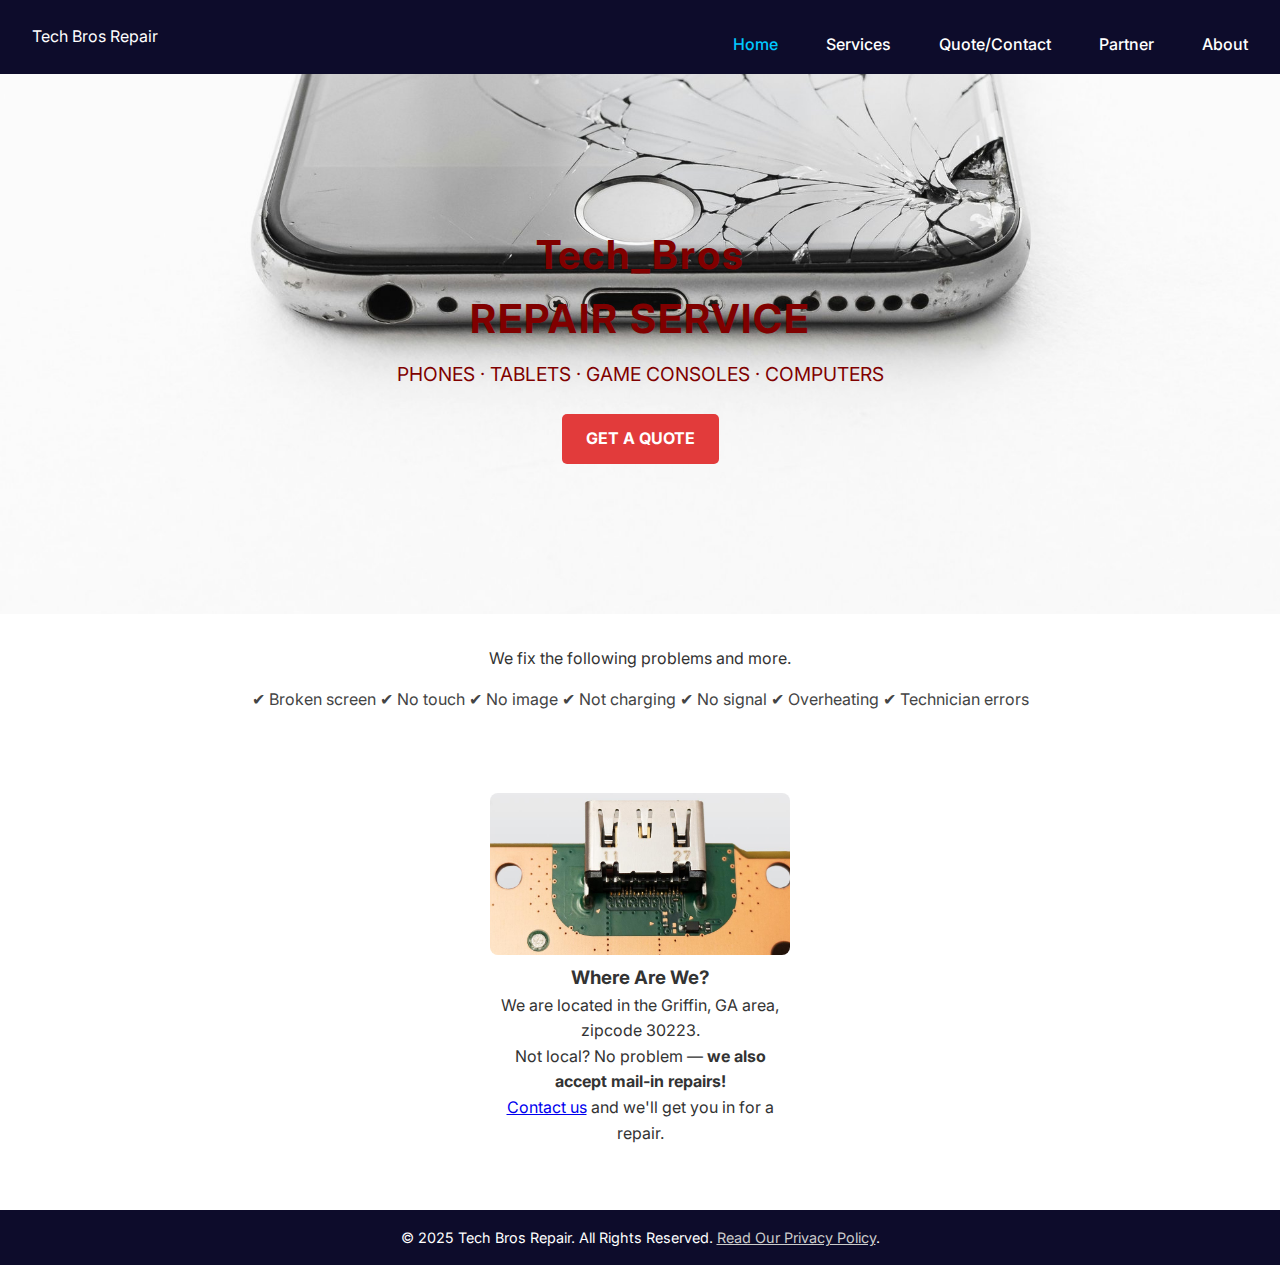
<file: index.html>
<!DOCTYPE html>
<html lang="en">
<head>
  <meta charset="UTF-8" />
  <meta name="viewport" content="width=device-width, initial-scale=1.0"/>
  <title>Tech Bros Repair Service</title>

  
  <link rel="stylesheet" href="styles.css" />
  <link href="https://fonts.googleapis.com/css2?family=Inter:wght@400;600;700&display=swap" rel="stylesheet">
  
</head>
<body>
  <header class="nav-bar">
  <div class="logo">Tech Bros Repair</div>
  
  <nav>
    <ul>
      <li><a href="index.html" class="active">Home</a></li>
      <li><a href="services.html">Services</a></li>
      <li><a href="quote.html">Quote/Contact</a></li>
      <li><a href="partner.html">Partner</a></li>
      <li><a href="about.html">About</a></li> 
    </ul>
  </nav>
</header>




  <section class="hero">
    <h1>Tech_Bros<br>REPAIR SERVICE</h1>
    <p>PHONES · TABLETS · GAME CONSOLES · COMPUTERS</p>
    <a href="quote.html">GET A QUOTE</a>
  </section>

  <section class="services">
    <p>We fix the following problems and more.</p>
    <p class="checks">✔ Broken screen ✔ No touch ✔ No image ✔ Not charging ✔ No signal ✔ Overheating ✔ Technician errors</p>
  </section>

 <section class="features">
  <div class="feature">
    <img src="Assets/Hero3.jpg" alt="Repair" />

    <h3>Where Are We?</h3>
    <p>
      We are located in the Griffin, GA area, zipcode 30223.<br>
      Not local? No problem — <strong>we also accept mail-in repairs!</strong><br>
      <a href="quote.html">Contact us</a> and we'll get you in for a repair.
    </p>
  </div> 
</section>
 


  

  

  <footer>
    &copy; 2025 Tech Bros Repair. All Rights Reserved. <a href="#">Read Our Privacy Policy</a>.
  </footer>
  
  

</body>
</html>
</file>
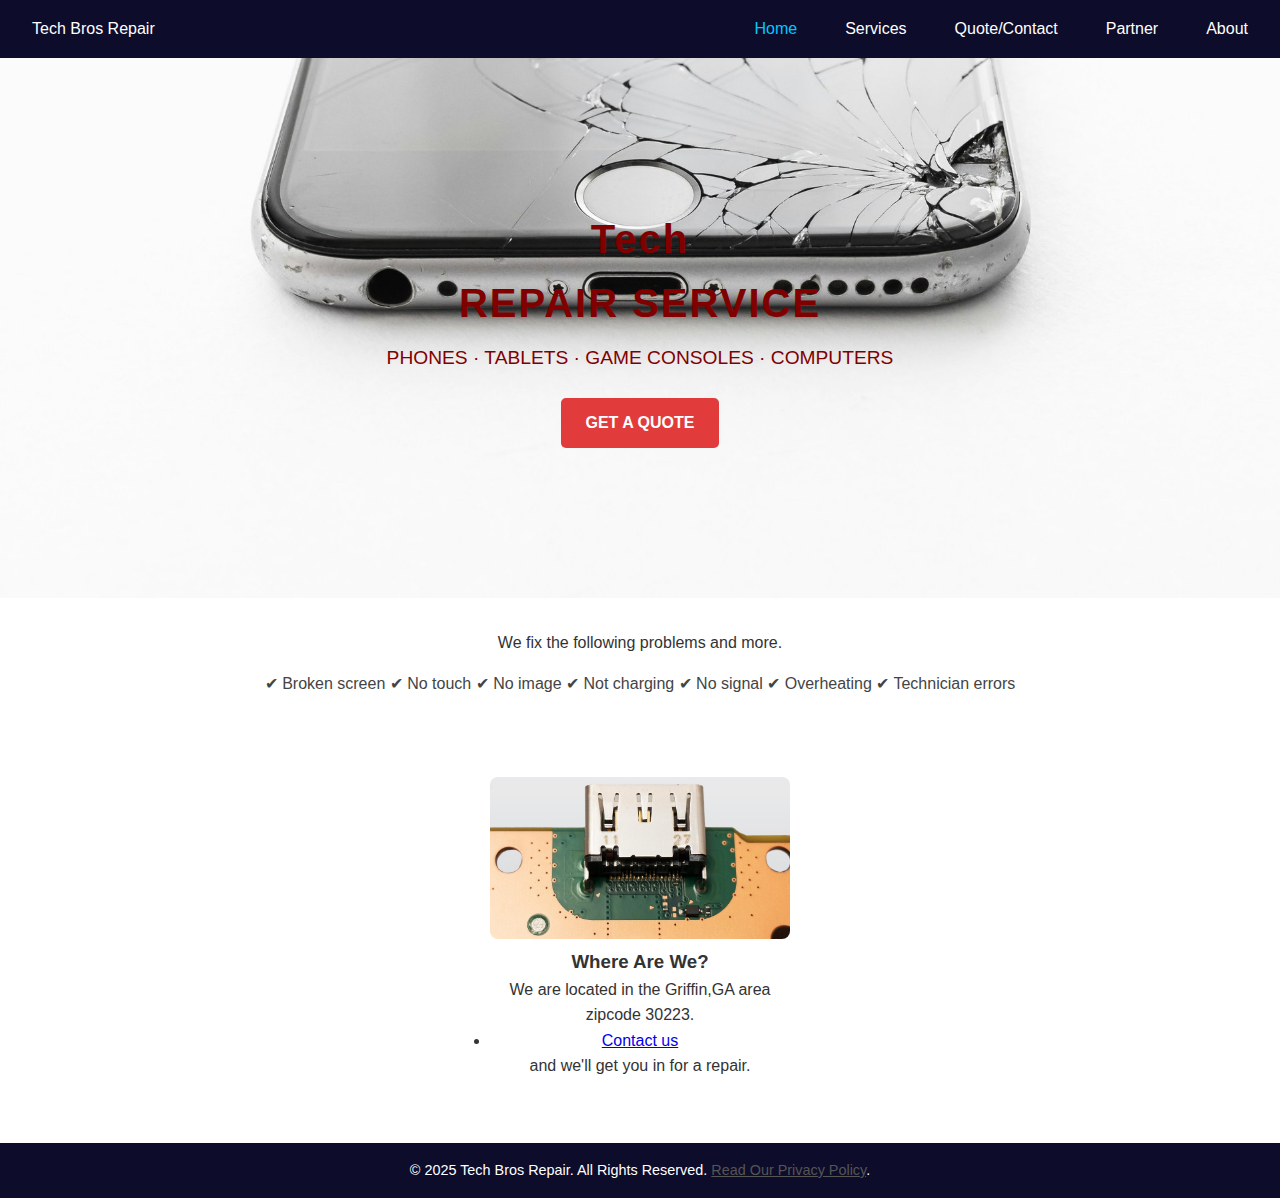
<file: TB_Website/index.html>
<!DOCTYPE html>
<html lang="en">
<head>
  <meta charset="UTF-8" />
  <meta name="viewport" content="width=device-width, initial-scale=1.0"/>
  <title>Tech Bros Repair Service</title>
  <link rel="stylesheet" href="styles.css" />
  <link href="https://fonts.googleapis.com/css2?family=Inter:wght@400;600;700&display=swap" rel="stylesheet">
</head>
<body>
  <header class="nav-bar">
    <div class="logo">Tech Bros Repair</div>
    <nav>
      <ul>
        <li><a href="index.html"class="active">Home</a></li>
        <li><a href="services.html">Services</a></li>
        <li><a href="quote.html">Quote/Contact</a></li>
        <li><a href="partner.html">Partner</a></li>
        <li><a href="about.html">About</a></li>
      </ul>
    </nav>
  </header>



  <section class="hero">
    <h1>Tech<br>REPAIR SERVICE</h1>
    <p>PHONES · TABLETS · GAME CONSOLES · COMPUTERS</p>
    <a href="quote.html">GET A QUOTE</a>
  </section>

  <section class="services">
    <p>We fix the following problems and more.</p>
    <p class="checks">✔ Broken screen ✔ No touch ✔ No image ✔ Not charging ✔ No signal ✔ Overheating ✔ Technician errors</p>
  </section>

  <section class="features">
    <div class="feature">
      <img src="Assets/Hero3.jpg" alt="Repair" />

      <h3>Where Are We?</h3>
      <p>We are located in the Griffin,GA area zipcode 30223.<br><li><a href="quote.html">Contact us</a></li> and we'll get you in for a repair.</p>
    
    
  </section>

  

  

  <footer>
    &copy; 2025 Tech Bros Repair. All Rights Reserved. <a href="#">Read Our Privacy Policy</a>.
  </footer>
</body>
</html>
</file>
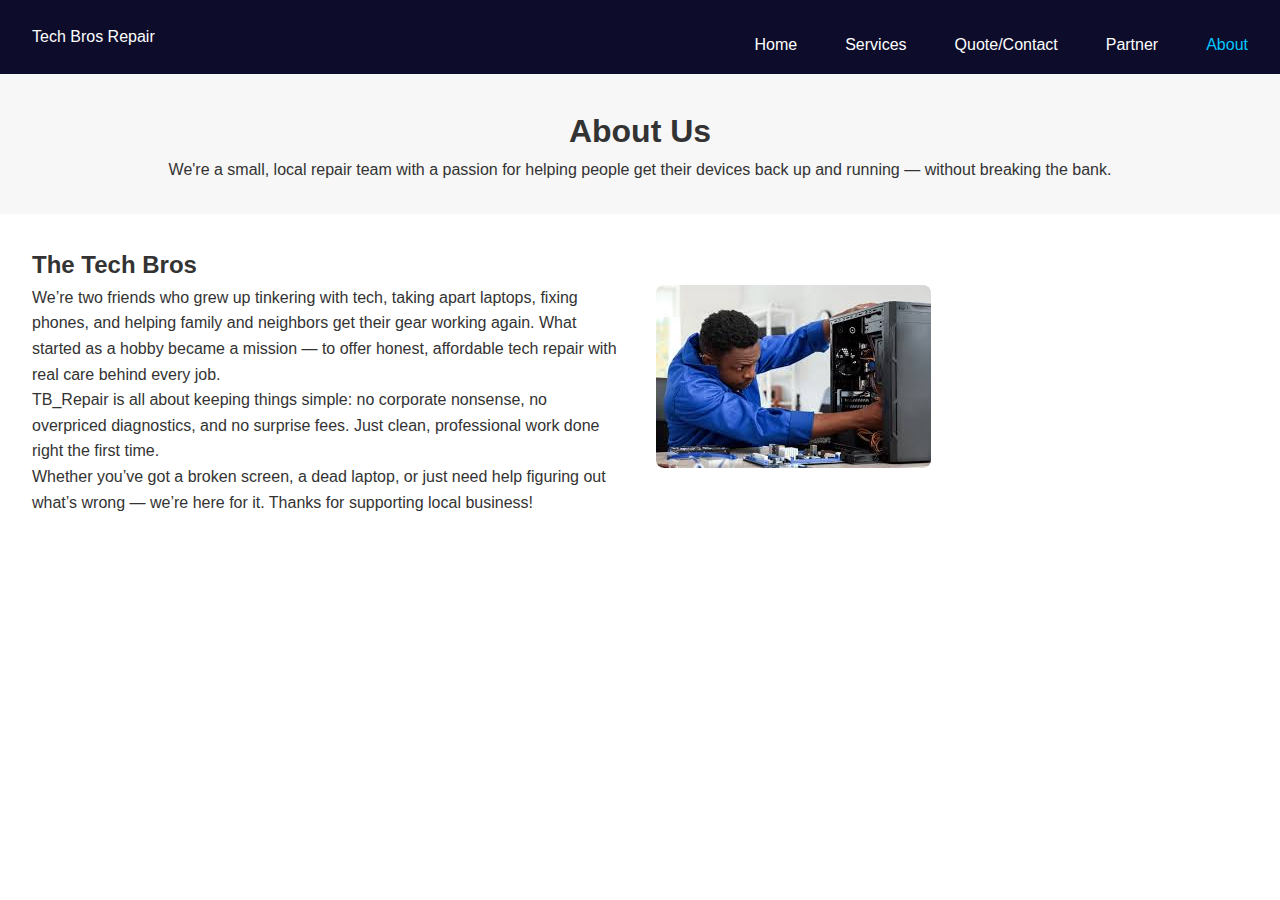
<file: about.html>
<!DOCTYPE html>
<html lang="en">
<head>
  <meta charset="UTF-8" />
  <meta name="viewport" content="width=device-width, initial-scale=1.0"/>
  <title>About TB_Repair</title>
  <link rel="stylesheet" href="styles.css"/>
</head>
<body>

  <header class="nav-bar">
    <div class="logo">Tech Bros Repair</div>
    <nav>
      <ul>
        <li><a href="index.html">Home</a></li>
        <li><a href="services.html">Services</a></li>
        <li><a href="quote.html">Quote/Contact</a></li>
        <li><a href="partner.html">Partner</a></li>
        <li><a href="about.html" class="active">About</a></li>
      </ul>
    </nav>
  </header>

  <section class="services-header">
    <h1>About Us</h1>
    <p>We're a small, local repair team with a passion for helping people get their devices back up and running — without breaking the bank.</p>
  </section>

  <section class="about">
    <div class="about-text">
      <h2>The Tech Bros</h2>
      <p>We’re two friends who grew up tinkering with tech, taking apart laptops, fixing phones, and helping family and neighbors get their gear working again. What started as a hobby became a mission — to offer honest, affordable tech repair with real care behind every job.</p>

      <p>TB_Repair is all about keeping things simple: no corporate nonsense, no overpriced diagnostics, and no surprise fees. Just clean, professional work done right the first time.</p>

      <p>Whether you’ve got a broken screen, a dead laptop, or just need help figuring out what’s wrong — we’re here for it. Thanks for supporting local business!</p>
    </div>
    <div class="about-img">
      <img src="Assets/pcbuild.png" alt="placeholder image of tech repair" />
    </div>
  </section>

</body>
</html>
</file>
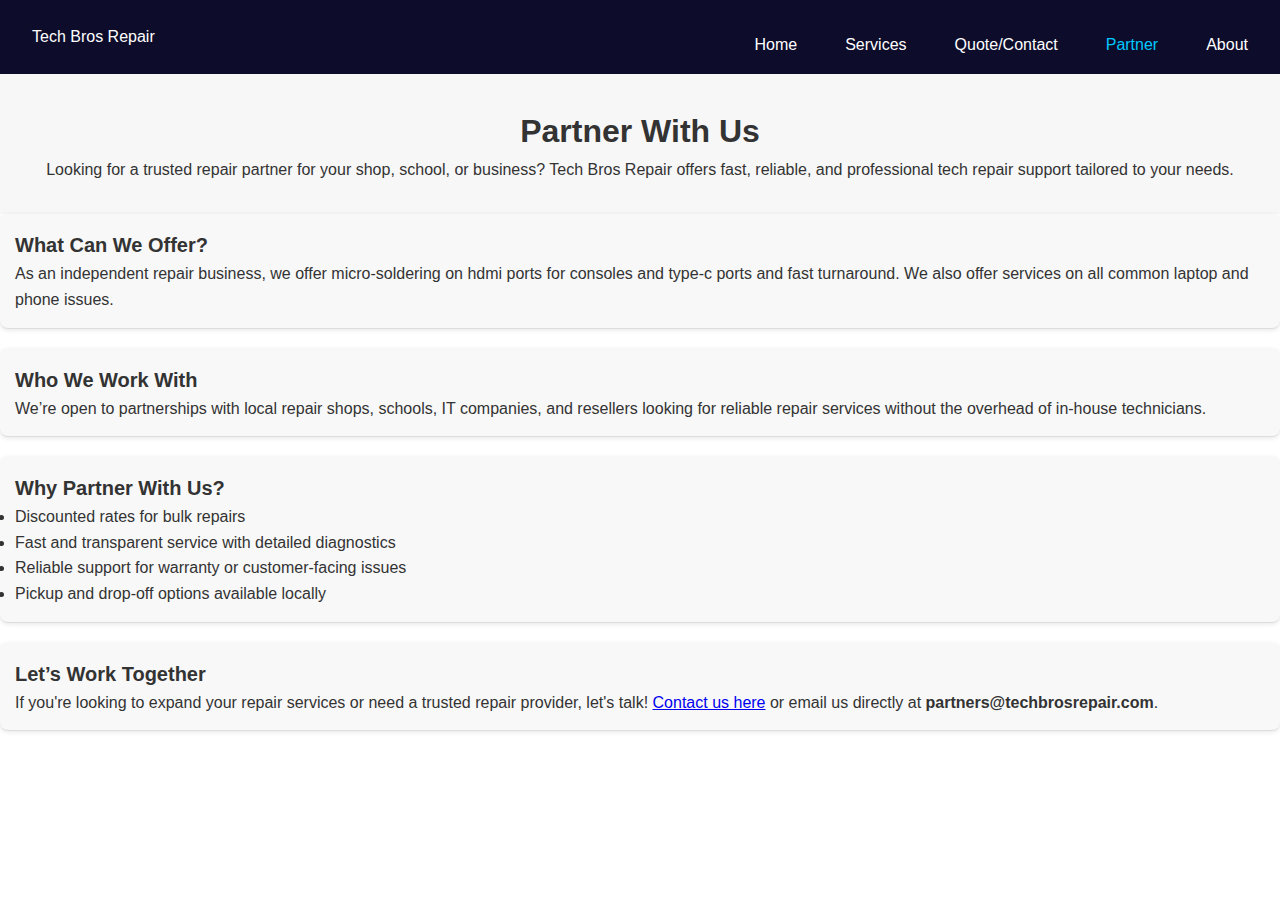
<file: partner.html>
<!DOCTYPE html>
<html lang="en">
<head>
  <meta charset="UTF-8" />
  <meta name="viewport" content="width=device-width, initial-scale=1.0"/>
  <title>Partner With Us</title>
  <link rel="stylesheet" href="styles.css"/>
</head>
<body>

  <header class="nav-bar">
    <div class="logo">Tech Bros Repair</div>
    <nav>
      <ul>
        <li><a href="index.html">Home</a></li>
        <li><a href="services.html">Services</a></li>
        <li><a href="quote.html">Quote/Contact</a></li>
        <li><a href="partner.html" class="active">Partner</a></li>
        <li><a href="about.html">About</a></li>
      </ul>
    </nav>
  </header>

  <section class="services-header">
    <h1>Partner With Us</h1>
    <p>Looking for a trusted repair partner for your shop, school, or business? Tech Bros Repair offers fast, reliable, and professional tech repair support tailored to your needs.</p>
  </section>

  <section class="partner-benefits">
    <div class="column">
      <div class="service-item">
        <h3>What Can We Offer?</h3>
        <p>As an independent repair business, we offer micro-soldering on hdmi ports for consoles and type-c ports and fast turnaround. We also offer services on all common laptop and phone issues.</p>
      </div>

      <div class="service-item">
        <h3>Who We Work With</h3>
        <p>We’re open to partnerships with local repair shops, schools, IT companies, and resellers looking for reliable repair services without the overhead of in-house technicians.</p>
      </div>

      <div class="service-item">
        <h3>Why Partner With Us?</h3>
        <ul>
          <li>Discounted rates for bulk repairs</li>
          <li>Fast and transparent service with detailed diagnostics</li>
          <li>Reliable support for warranty or customer-facing issues</li>
          <li>Pickup and drop-off options available locally</li>
        </ul>
      </div>

      <div class="service-item">
        <h3>Let’s Work Together</h3>
        <p>If you're looking to expand your repair services or need a trusted repair provider, let's talk! <a href="quote.html">Contact us here</a> or email us directly at <strong>partners@techbrosrepair.com</strong>.</p>
      </div>
    </div>
  </section>

</body>
</html>
</file>
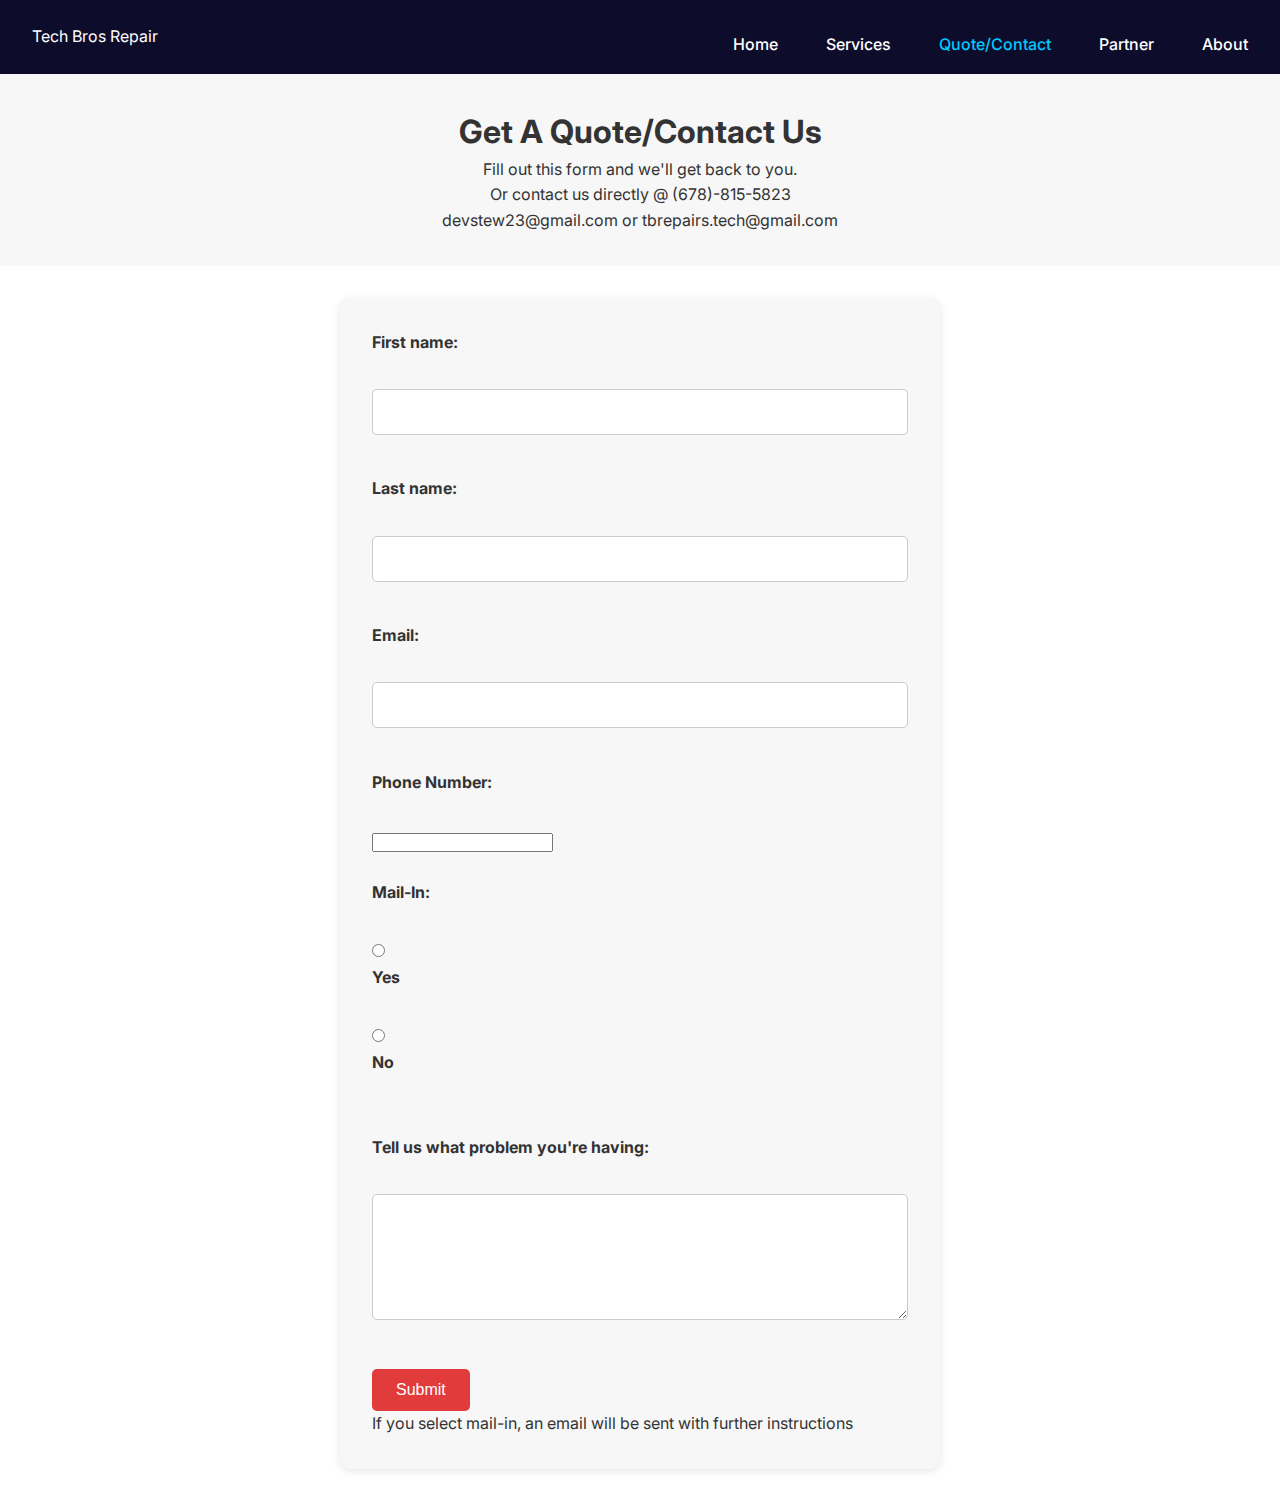
<file: quote.html>
<!DOCTYPE html>
<html lang="en">
<head>
  <meta charset="UTF-8" />
  <meta name="viewport" content="width=device-width, initial-scale=1.0"/>
  <title>Get A Quote</title>
  <link rel="stylesheet" href="styles.css" />
  <link href="https://fonts.googleapis.com/css2?family=Inter:wght@400;600;700&display=swap" rel="stylesheet">
</head>
<body>
  <header class="nav-bar">
    <div class="logo">Tech Bros Repair</div>
    <nav>
      <ul>
        <li><a href="index.html">Home</a></li>
        <li><a href="services.html">Services</a></li>
        <li><a href="quote.html"class="active">Quote/Contact</a></li>
        <li><a href="partner.html">Partner</a></li>
        <li><a href="about.html">About</a></li>
      </ul>
    </nav>
  </header>
  <section class="services-header">
    <h1>Get A Quote/Contact Us</h1>
    <p>Fill out this form and we'll get back to you.</p>
    <p>Or contact us directly @ (678)-815-5823<br> devstew23@gmail.com or tbrepairs.tech@gmail.com</p>
  </section>

 <section>
  <form action="mailto:your-tbrepairs.tech@gmail.com" method="POST" enctype="text/plain">
    <label for="fname">First name:</label><br>
    <input type="text" id="fname" name="fname" required><br><br>

    <label for="lname">Last name:</label><br>
    <input type="text" id="lname" name="lname" required><br><br>

    <label for="email">Email:</label><br>
    <input type="email" id="email" name="email" required><br><br>

    <label for="Phone">Phone Number:</label><br>
    <input type="Phone" id="Phone" name="Phone" required><br><br>

   <label>Mail-In:</label><br>
<input type="radio" id="mail-yes" name="mail-in" value="Yes" required>
<label for="mail-yes">Yes</label><br>

<input type="radio" id="mail-no" name="mail-in" value="No">
<label for="mail-no">No</label><br><br>

    <label for="message">Tell us what problem you're having:</label><br>
    <textarea id="message" name="message" rows="5" cols="30" required></textarea><br><br>

    <input type="submit" value="Submit">
    <p>If you select mail-in, an email will be sent with further instructions</p>
  </form>

  
</section>
</file>
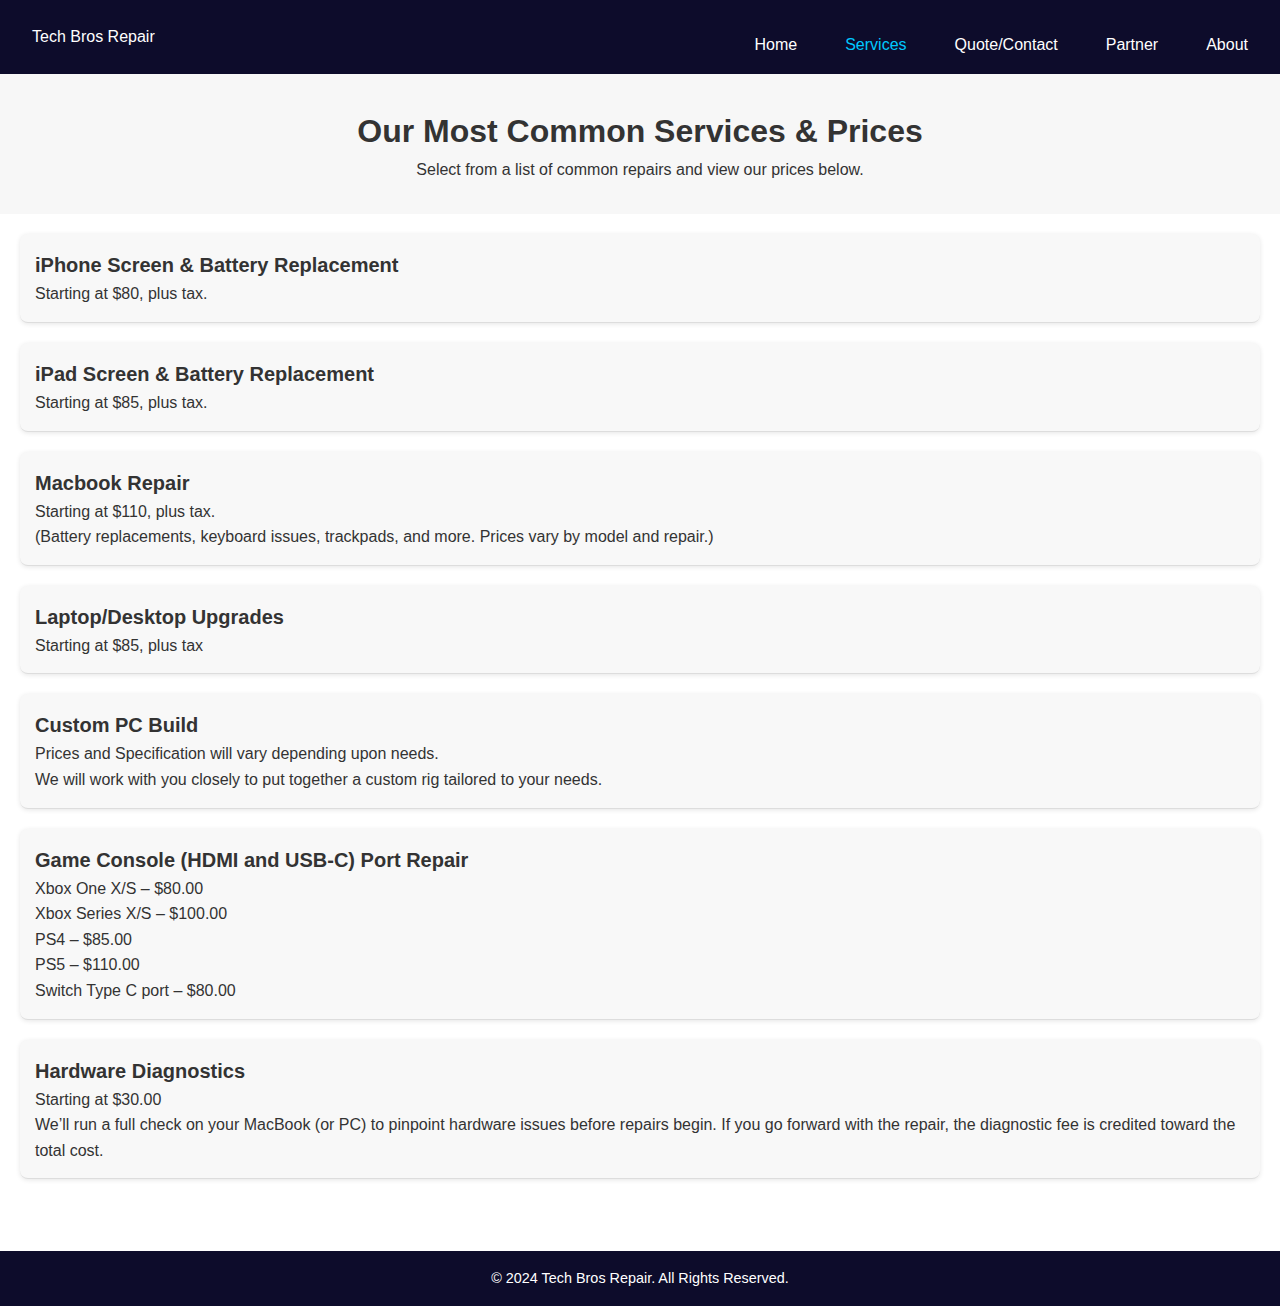
<file: services.html>
<!DOCTYPE html>
<html lang="en">
<head>
  <meta charset="UTF-8" />
  <meta name="viewport" content="width=device-width, initial-scale=1.0"/>
  <title>Our Services</title>
  <link rel="stylesheet" href="styles.css"/>
</head>
<body>

  <header class="nav-bar">
    <div class="logo">Tech Bros Repair</div>
    <nav>
      <ul>
        <li><a href="index.html">Home</a></li>
        <li><a href="services.html"class="active">Services</a></li>
        <li><a href="quote.html">Quote/Contact</a></li>
        <li><a href="partner.html">Partner</a></li>
        <li><a href="about.html">About</a></li>
      </ul>
    </nav>
  </header>

  <section class="services-header">
    <h1>Our Most Common Services & Prices</h1>
    <p>Select from a list of common repairs and view our prices below.</p>
  </section>

  <section class="services-grid">
    <!-- Column 1 -->
    <div class="column">
      <div class="service-item">
        <h3>iPhone Screen & Battery Replacement</h3>
        <p>Starting at $80, plus tax.</p>
      </div>

      <div class="column">
      <div class="service-item">
        <h3>iPad Screen & Battery Replacement</h3>
        <p>Starting at $85, plus tax.</p>

      </div>

      <div class="column">
      <div class="service-item">
        <h3>Macbook Repair</h3>
        <p>Starting at $110, plus tax.</p>
        <p>(Battery replacements, keyboard issues, trackpads, and more. Prices vary by model and repair.)</p>
      </div>

      <div class="column">
      <div class="service-item">
        <h3>Laptop/Desktop Upgrades</h3>
        <p>Starting at $85, plus tax</p>
      </div>

      <div class="column">
      <div class="service-item">
        <h3>Custom PC Build</h3>
        <p>Prices and Specification will vary depending upon needs.</p>
        <p>We will work with you closely to put together a custom rig tailored to your needs.</p>
        </div>
        

      <div class="service-item">
        <h3>Game Console (HDMI and USB-C) Port Repair</h3>
        <p>Xbox One X/S – $80.00</p>
        <p>Xbox Series X/S – $100.00</p>
        <p>PS4 – $85.00</p>
        <p>PS5 – $110.00</p>
        <p>Switch Type C port – $80.00</p>
      </div>

      <div class="service-item">
        <h3>Hardware Diagnostics</h3>
        <p>Starting at $30.00</p>
        <p>We’ll run a full check on your MacBook (or PC) to pinpoint hardware issues before repairs begin. If you go forward with the repair, the diagnostic fee is credited toward the total cost.</p>
      </div>
    </div>

    
    
    </div>
  </section>

  <footer>
    <p>&copy; 2024 Tech Bros Repair. All Rights Reserved.</p>
  </footer>

</body>
</html>
</file>
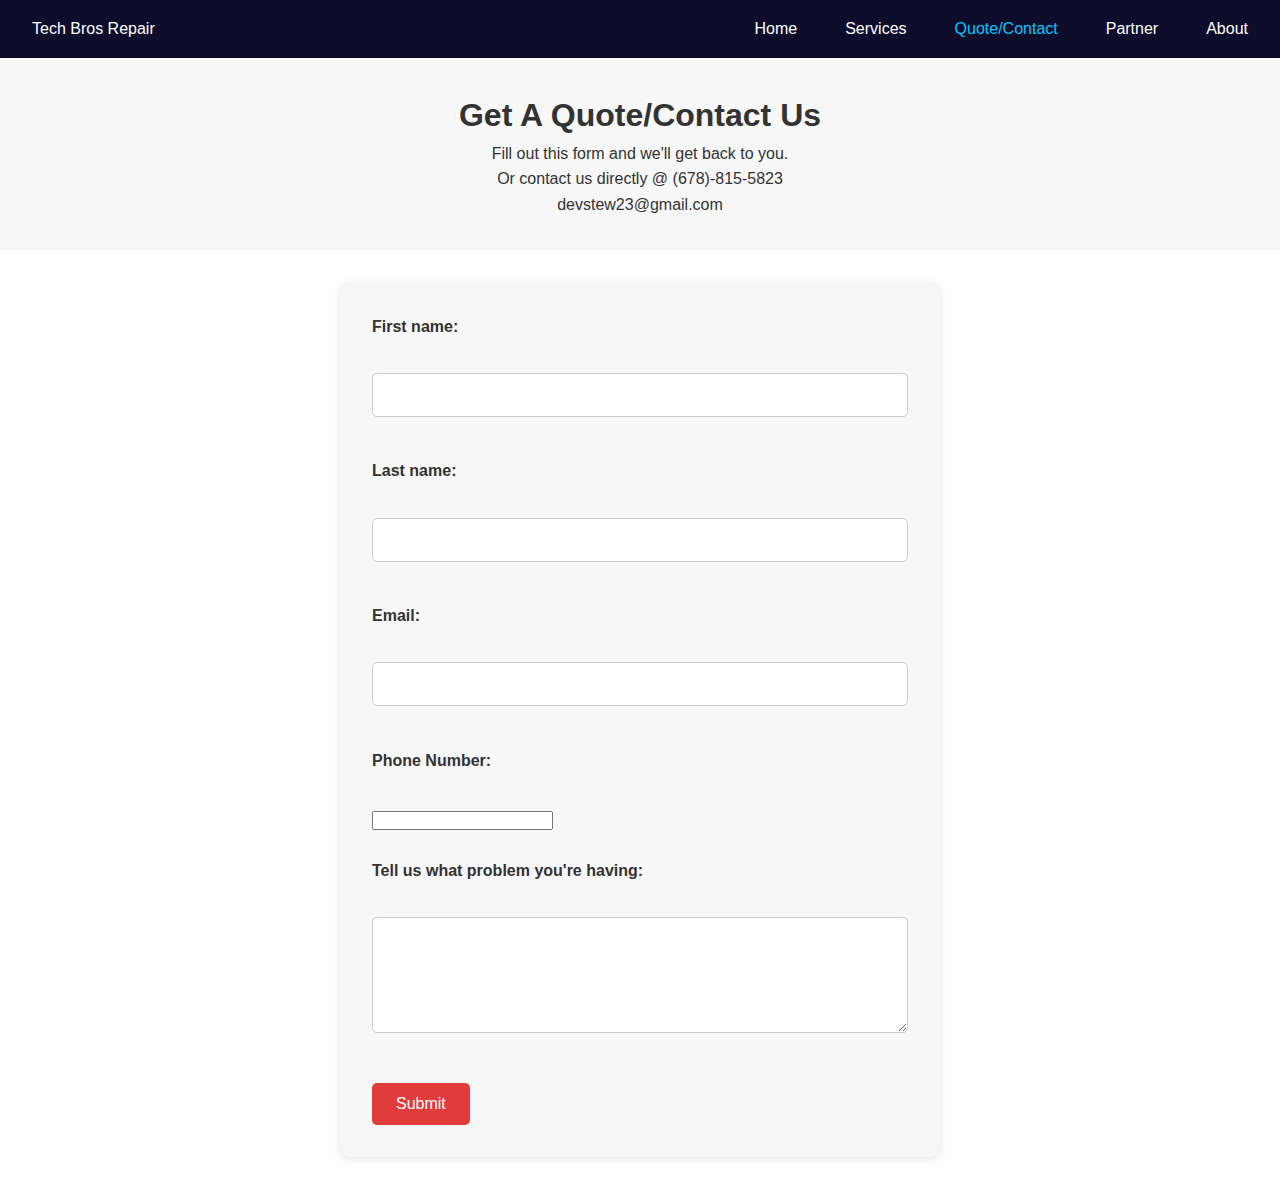
<file: TB_Website/quote.html>
<!DOCTYPE html>
<html lang="en">
<head>
  <meta charset="UTF-8" />
  <meta name="viewport" content="width=device-width, initial-scale=1.0"/>
  <title>Get A Quote</title>
  <link rel="stylesheet" href="styles.css" />
  <link href="https://fonts.googleapis.com/css2?family=Inter:wght@400;600;700&display=swap" rel="stylesheet">
</head>
<body>
  <header class="nav-bar">
    <div class="logo">Tech Bros Repair</div>
    <nav>
      <ul>
        <li><a href="index.html">Home</a></li>
        <li><a href="services.html">Services</a></li>
        <li><a href="quote.html"class="active">Quote/Contact</a></li>
        <li><a href="partner.html">Partner</a></li>
        <li><a href="about.html">About</a></li>
      </ul>
    </nav>
  </header>
  <section class="services-header">
    <h1>Get A Quote/Contact Us</h1>
    <p>Fill out this form and we'll get back to you.</p>
    <p>Or contact us directly @ (678)-815-5823<br> devstew23@gmail.com</p>
  </section>

 <section>
  <form action="mailto:your-devguy500@gmail.com" method="POST" enctype="text/plain">
    <label for="fname">First name:</label><br>
    <input type="text" id="fname" name="fname" required><br><br>

    <label for="lname">Last name:</label><br>
    <input type="text" id="lname" name="lname" required><br><br>

    <label for="email">Email:</label><br>
    <input type="email" id="email" name="email" required><br><br>

    <label for="Phone">Phone Number:</label><br>
    <input type="Phone" id="Phone" name="Phone" required><br><br>

    <label for="message">Tell us what problem you're having:</label><br>
    <textarea id="message" name="message" rows="5" cols="30" required></textarea><br><br>

    <input type="submit" value="Submit">
  </form>
</section>
</file>
<file: styles.css>
* {
  box-sizing: border-box;
  margin: 0;
  padding: 0;
}

body {
  font-family: 'Inter', sans-serif;
  line-height: 1.6;
  background: #fff;
  color: #333;
  margin: 0;
}

header {
  background-color: #0a0c3f;
  padding: 1rem 2rem;
  color: #fff;
  display: flex;
  justify-content: space-between;
  align-items: center;
  flex-wrap: wrap;
}

header nav a {
  color: #fff;
  margin-left: 1.5rem;
  text-decoration: none;
  font-weight: 500;
}

.hero {
  background: url('Assets/stockhero.jpg') center/cover no-repeat;
  height: 60vh;
  display: flex;
  flex-direction: column;
  justify-content: center;
  align-items: center;
  color: maroon;
  text-align: center;
  padding: 1rem;
}

.hero h1 {
  font-size: 2.5rem;
  letter-spacing: 2px;
}

.hero p {
  margin-top: 0.5rem;
  font-size: 1.2rem;
}

.hero a {
  margin-top: 1.5rem;
  padding: 0.75rem 1.5rem;
  background-color: #e23b3b;
  color: white;
  border: none;
  text-decoration: none;
  border-radius: 5px;
  font-weight: bold;
}

.services {
  padding: 2rem;
  text-align: center;
}

.services p {
  margin-bottom: 1rem;
  font-size: 1rem;
}

.checks {
  font-size: 0.9rem;
  color: #444;
}

.features {
  display: flex;
  justify-content: space-around;
  flex-wrap: wrap;
  padding: 2rem;
  gap: 2rem;
}

.feature {
  max-width: 300px;
  text-align: center;
}

.feature img {
  width: 100%;
  border-radius: 8px;
}

.about {
  padding: 2rem;
  display: flex;
  flex-wrap: wrap;
  align-items: center;
  gap: 2rem;
}

.about-text {
  flex: 1;
}

.about-img {
  flex: 1;
}

.about-img img {
  max-width: 100%;
  border-radius: 8px;
}

.section-title {
  text-align: center;
  font-size: 2rem;
  margin-top: 2rem;
}

.micro-soldering {
  padding: 2rem;
  max-width: 900px;
  margin: auto;
}

.micro-soldering p {
  margin: 1rem 0;
  text-align: justify;
}

footer {
  text-align: center;
  padding: 1rem;
  background: #0d0c2b;
  color: white;
  font-size: 0.9rem;
  margin-top: 2rem;
}

footer a {
  color: #ccc;
  text-decoration: underline;
}

.nav-bar {
  background-color: #0d0c2b;
  padding: 1rem 2rem;
  display: flex;
  justify-content: space-between;
  align-items: center;
  flex-wrap: wrap;
  color: white;
}

.nav-bar ul {
  list-style: none;
  display: flex;
  gap: 1.5rem;
  flex-wrap: wrap;
  margin-top: 1rem;
}

.nav-bar a {
  color: white;
  text-decoration: none;
}

.nav-bar a.active {
  color: #00c8ff;
}

.services-header {
  text-align: center;
  padding: 2rem;
  background-color: #f7f7f7;
}

.services-list {
  max-width: 800px;
  margin: auto;
  padding: 2rem;
}

.service-item {
  border-bottom: 1px solid #ddd;
  padding: 1rem 0;
}

.service-item h3 {
  margin: 0;
  font-size: 1.25rem;
}

form {
  max-width: 600px;
  margin: 2rem auto;
  padding: 2rem;
  background-color: #f7f7f7;
  border-radius: 10px;
  box-shadow: 0 2px 8px rgba(0,0,0,0.1);
}

form label {
  display: block;
  margin-bottom: 0.5rem;
  font-weight: bold;
  color: #333;
}

form input[type="text"],
form input[type="email"],
form textarea {
  width: 100%;
  padding: 0.75rem;
  margin-bottom: 1rem;
  border: 1px solid #ccc;
  border-radius: 5px;
  font-family: inherit;
  font-size: 1rem;
}

form input[type="submit"] {
  background-color: #e23b3b;
  color: white;
  border: none;
  padding: 0.75rem 1.5rem;
  border-radius: 5px;
  font-size: 1rem;
  cursor: pointer;
  transition: background-color 0.3s ease;
}

form input[type="submit"]:hover {
  background-color: #c03030;
}

.services-grid {
  display: flex;
  gap: 40px;
  padding: 20px;
  flex-wrap: wrap;
}

.column {
  flex: 1 1 45%;
}

.service-item,
.repair-item {
  background-color: #f8f8f8;
  padding: 15px;
  margin-bottom: 20px;
  border-radius: 8px;
  box-shadow: 0 1px 5px rgba(0, 0, 0, 0.1);
}

@media (max-width: 768px) {
  .services-grid {
    flex-direction: column;
  }

  .column {
    flex: 1 1 100%;
  }

  .hero h1 {
    font-size: 2rem;
  }

  .hero p {
    font-size: 1rem;
  }

  .hero a {
    padding: 0.5rem 1rem;
    font-size: 0.9rem;
  }

  .nav-bar {
    flex-direction: column;
    align-items: flex-start;
  }

  .nav-bar ul {
    flex-direction: column;
    gap: 0.5rem;
    margin-top: 1rem;
  }
}
</file>
<file: TB_Website/styles.css>
* {
  box-sizing: border-box;
  margin: 0;
  padding: 0;
}

body {
  font-family: 'Inter', sans-serif;
  line-height: 1.6;
  background: #fff;
  color: #333;
}

header {
  background-color: #0a0c3f;
  padding: 1rem 2rem;
  color: #fff;
  display: flex;
  justify-content: space-between;
  align-items: center;
}

header nav a {
  color: #fff;
  margin-left: 1.5rem;
  text-decoration: none;
  font-weight: 500;
}

.hero {
  background: url('Assets/stockhero.jpg') center/cover no-repeat;
  height: 60vh;
  display: flex;
  flex-direction: column;
  justify-content: center;
  align-items: center;
  color: maroon;
  text-align: center;
  padding: 0 1rem;
}

.hero h1 {
  font-size: 2.5rem;
  letter-spacing: 2px;
}

.hero p {
  margin-top: 0.5rem;
  font-size: 1.2rem;
}

.hero a {
  margin-top: 1.5rem;
  padding: 0.75rem 1.5rem;
  background-color: #e23b3b;
  color: white;
  border: none;
  text-decoration: none;
  border-radius: 5px;
  font-weight: bold;
}

.services {
  padding: 2rem;
  text-align: center;
}

.services p {
  margin-bottom: 1rem;
  font-size: 1rem;
}

.checks {
  font-size: 0.9rem;
  color: #444;
}

.features {
  display: flex;
  justify-content: space-around;
  flex-wrap: wrap;
  padding: 2rem;
  gap: 2rem;
}

.feature {
  max-width: 300px;
  text-align: center;
}

.feature img {
  width: 100%;
  border-radius: 8px;
}

.about {
  padding: 2rem;
  display: flex;
  flex-wrap: wrap;
  align-items: center;
  gap: 2rem;
}

.about-text {
  flex: 1;
}

.about-img {
  flex: 1;
}

.about-img img {
  max-width: 100%;
  border-radius: 8px;
}

.section-title {
  text-align: center;
  font-size: 2rem;
  margin-top: 2rem;
}

.micro-soldering {
  padding: 2rem;
  max-width: 900px;
  margin: auto;
}

.micro-soldering p {
  margin: 1rem 0;
  text-align: justify;
}

footer {
  text-align: center;
  padding: 1rem;
  background: #f5f5f5;
  font-size: 0.9rem;
}

footer a {
  color: #555;
  text-decoration: underline;
}

body {
  margin: 0;
  font-family: Arial, sans-serif;
}

.nav-bar {
  background-color: #0d0c2b;
  padding: 1rem 2rem;
  display: flex;
  justify-content: space-between;
  align-items: center;
  color: white;
}

.nav-bar ul {
  list-style: none;
  display: flex;
  gap: 1.5rem;
}

.nav-bar a {
  color: white;
  text-decoration: none;
}

.nav-bar a.active {
  color: #00c8ff;
}

.services-header {
  text-align: center;
  padding: 2rem;
  background-color: #f7f7f7;
}

.services-list {
  max-width: 800px;
  margin: auto;
  padding: 2rem;
}

.service-item {
  border-bottom: 1px solid #ddd;
  padding: 1rem 0;
}

.service-item h3 {
  margin: 0;
  font-size: 1.25rem;
}

footer {
  background-color: #0d0c2b;
  color: white;
  text-align: center;
  padding: 1rem;
  margin-top: 2rem;
}
form {
  max-width: 600px;
  margin: 2rem auto;
  padding: 2rem;
  background-color: #f7f7f7;
  border-radius: 10px;
  box-shadow: 0 2px 8px rgba(0,0,0,0.1);
}

form label {
  display: block;
  margin-bottom: 0.5rem;
  font-weight: bold;
  color: #333;
}

form input[type="text"],
form input[type="email"],
form textarea {
  width: 100%;
  padding: 0.75rem;
  margin-bottom: 1rem;
  border: 1px solid #ccc;
  border-radius: 5px;
  font-family: inherit;
  font-size: 1rem;
}

form input[type="submit"] {
  background-color: #e23b3b;
  color: white;
  border: none;
  padding: 0.75rem 1.5rem;
  border-radius: 5px;
  font-size: 1rem;
  cursor: pointer;
  transition: background-color 0.3s ease;
}

form input[type="submit"]:hover {
  background-color: #c03030;
}
.services-grid {
  display: flex;
  gap: 40px;
  padding: 20px;
  flex-wrap: wrap;
}

.column {
  flex: 1 1 45%;
}

.service-item,
.repair-item {
  background-color: #f8f8f8;
  padding: 15px;
  margin-bottom: 20px;
  border-radius: 8px;
  box-shadow: 0 1px 5px rgba(0, 0, 0, 0.1);
}

@media (max-width: 768px) {
  .services-grid {
    flex-direction: column;
  }

  .column {
    flex: 1 1 100%;
  }
}
</file>
